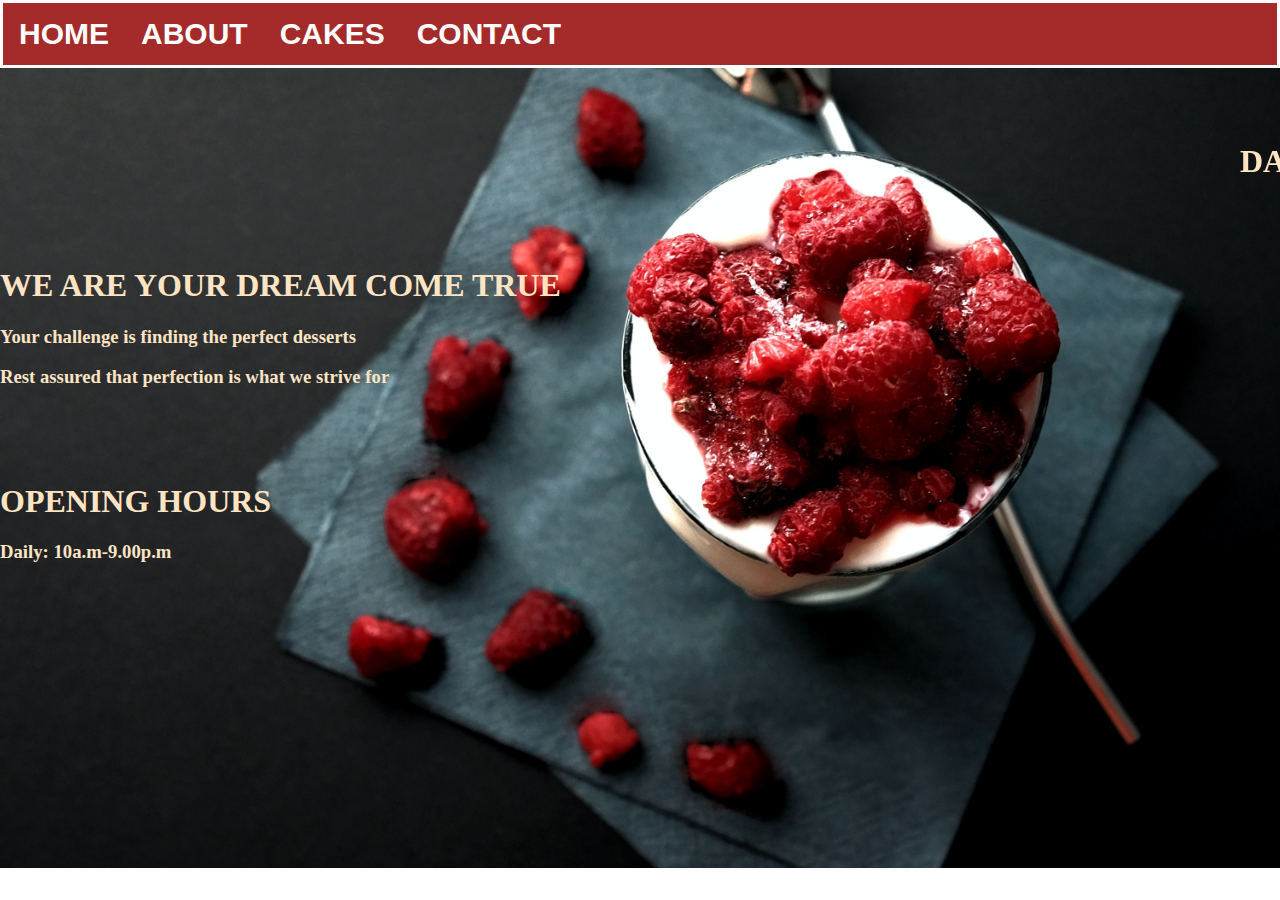
<file: index.html>
<!DOCTYPE html>
<html>
	<head>
		<title>Home-Dapur Gula</title>
		<link rel="stylesheet" href="style.css">
		

	</head>	
	<body>


		<div class="hero">
			<header>
				<div class="nav-bar">
					<ul>
						<li><a href="index.html">Home</a></li>
						<li><a href="about.html">About</a></li>
						<li><a href="cakes.html">Cakes</a></li>
						<li><a href="contact.html">Contact</a></li>


					</ul>	
					


			</header>	
			<div class="section">

			<div class="row">
			<div class="col s12 main-text">
				


			</div>	
				
			


		    </div>


			

<br>
<br>
<br>


<center><h1 style="color: #FFE4C4"><marquee>DAPUR GULA</marquee></h1>
<p></p></center>

<br>
<br>
<h1 style="color: #FFE4C4">WE ARE YOUR DREAM COME TRUE</h1>
<h3 style="color: #FFE4C4">Your challenge is finding the perfect desserts</h3>
<h3 style="color: #FFE4C4">Rest assured that perfection is what we strive for</h3>

<br>
<br>
<br>
<h1 style="color: #FFE4C4">OPENING HOURS</h1>
<h3 style="color: #FFE4C4">Daily: 10a.m-9.00p.m</h3>




</body>
</html>
</file>
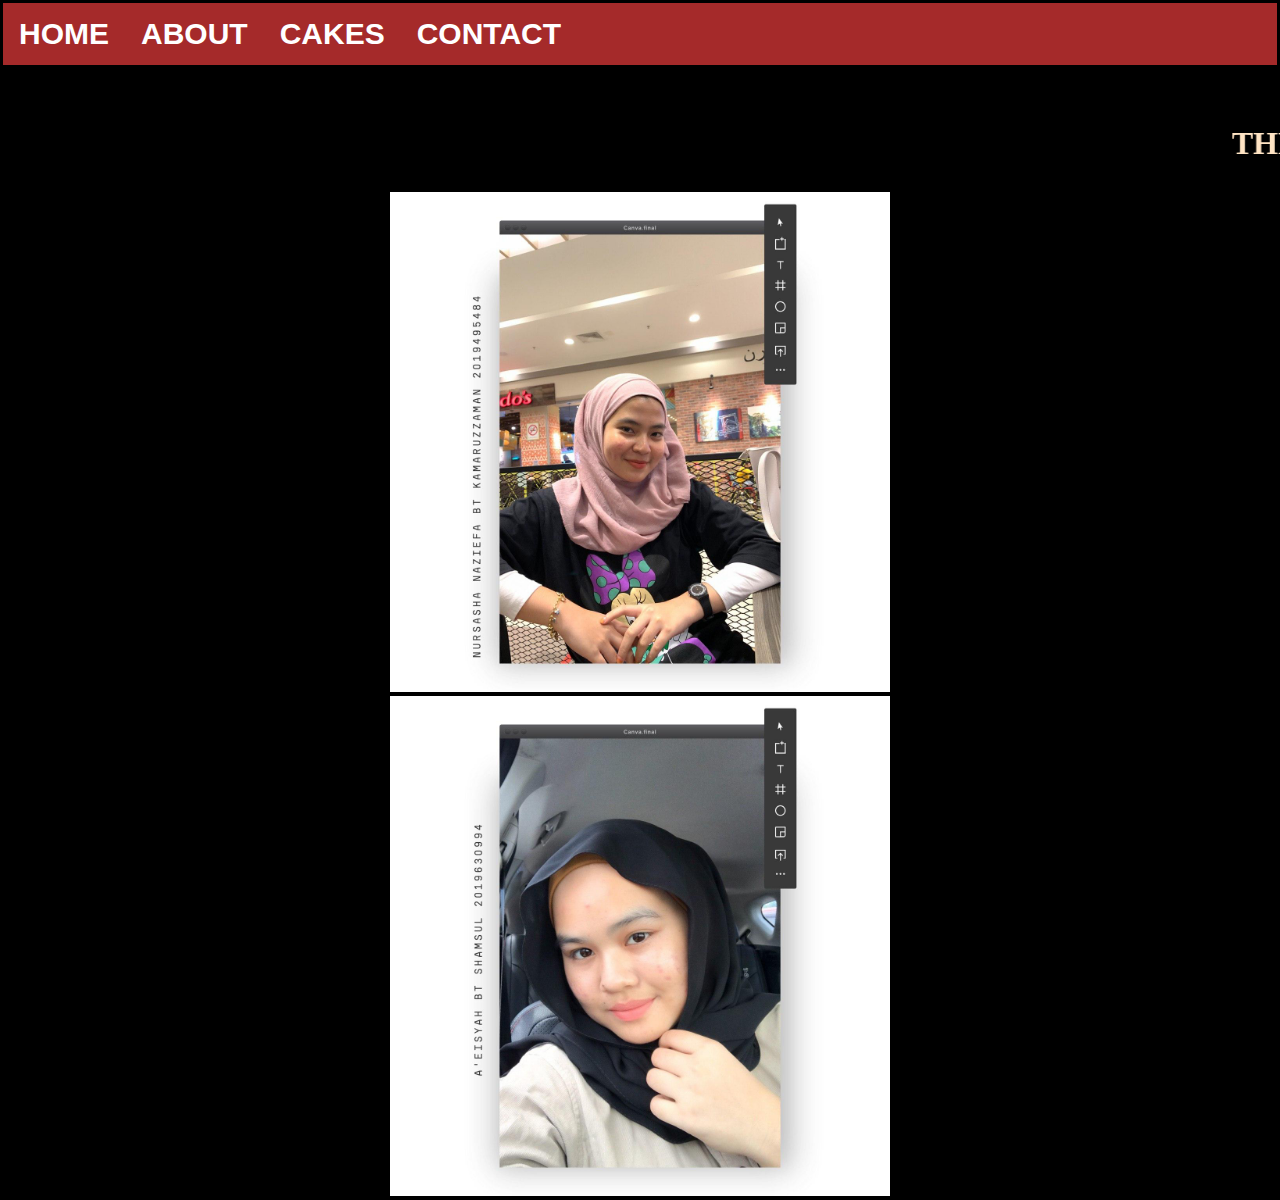
<file: about.html>
<!DOCTYPE html>
<html>
	<head>
		<title>About-Dapur Gula</title>
		<link rel="stylesheet" href="style.css">
		

	</head>	
	<body a link="black" vlink="black"bgcolor="#000000">


		<div class="hero">
			<header>
				<div class="nav-bar">
					<ul>
						<li><a href="index.html">Home</a></li>
						<li><a href="about.html">About</a></li>
						<li><a href="cakes.html">Cakes</a></li>
						<li><a href="contact.html">Contact</a></li>


					</ul>	
					
				</div>
				


			</header>	
			
				
			


		    </div>



<br>
<br>


<center><h1 style="color: #FFE4C4"><marquee>THE OWNER</marquee></h1>
<p></p></center>
<p></p>


<center><img src="images/sasha.jpg"width="500px"> <center><img src="images/ecah.jpg"width="500px">


</body>
</html>
</file>
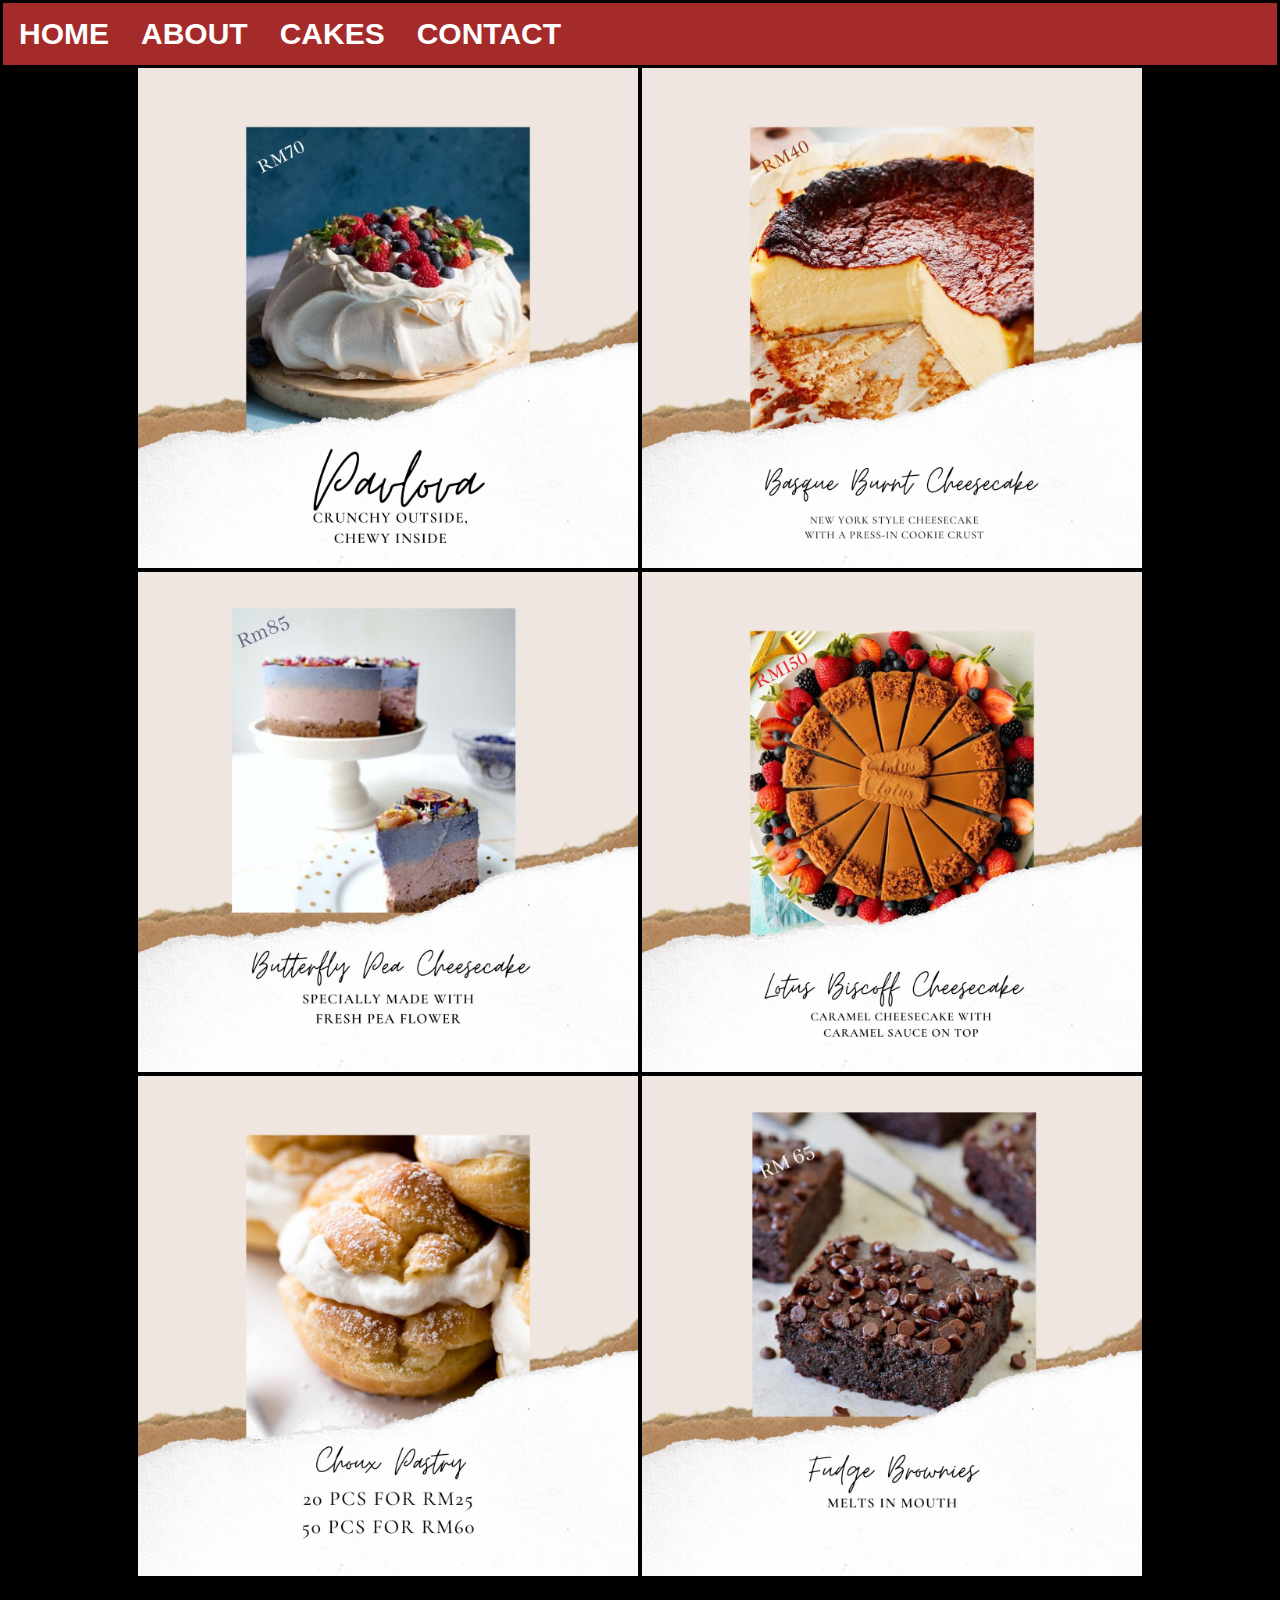
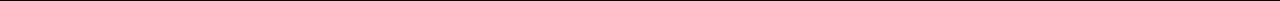
<file: cakes.html>
<!DOCTYPE html>
<html>
	<head>
		<title>Cakes-Dapur Gula</title>
		<link rel="stylesheet" href="style.css">


	</head>	
	<body a link="black" vlink="black"bgcolor="#000000">



		<div class="hero">
			<header>
				<div class="nav-bar">
					<ul>
						<li><a href="index.html">Home</a></li>
						<li><a href="about.html">About</a></li>
						<li><a href="cakes.html">Cakes</a></li>
						<li><a href="contact.html">Contact</a></li>

					</ul>	

				
			</header>

		
			
			
<center><img src="images/pav.jpg"width="500px">    <img src="images/bq.jpg"width="500px"> <img src="images/pea.jpg"width="500px"> <img src="images/lotus.jpg"width="500px"><img src="images/choux.jpg"width="500px"> <img src="images/brownies.jpg"width="500px">   </center>





<h1></h1>
<p></p>


</body>
</html>
</file>
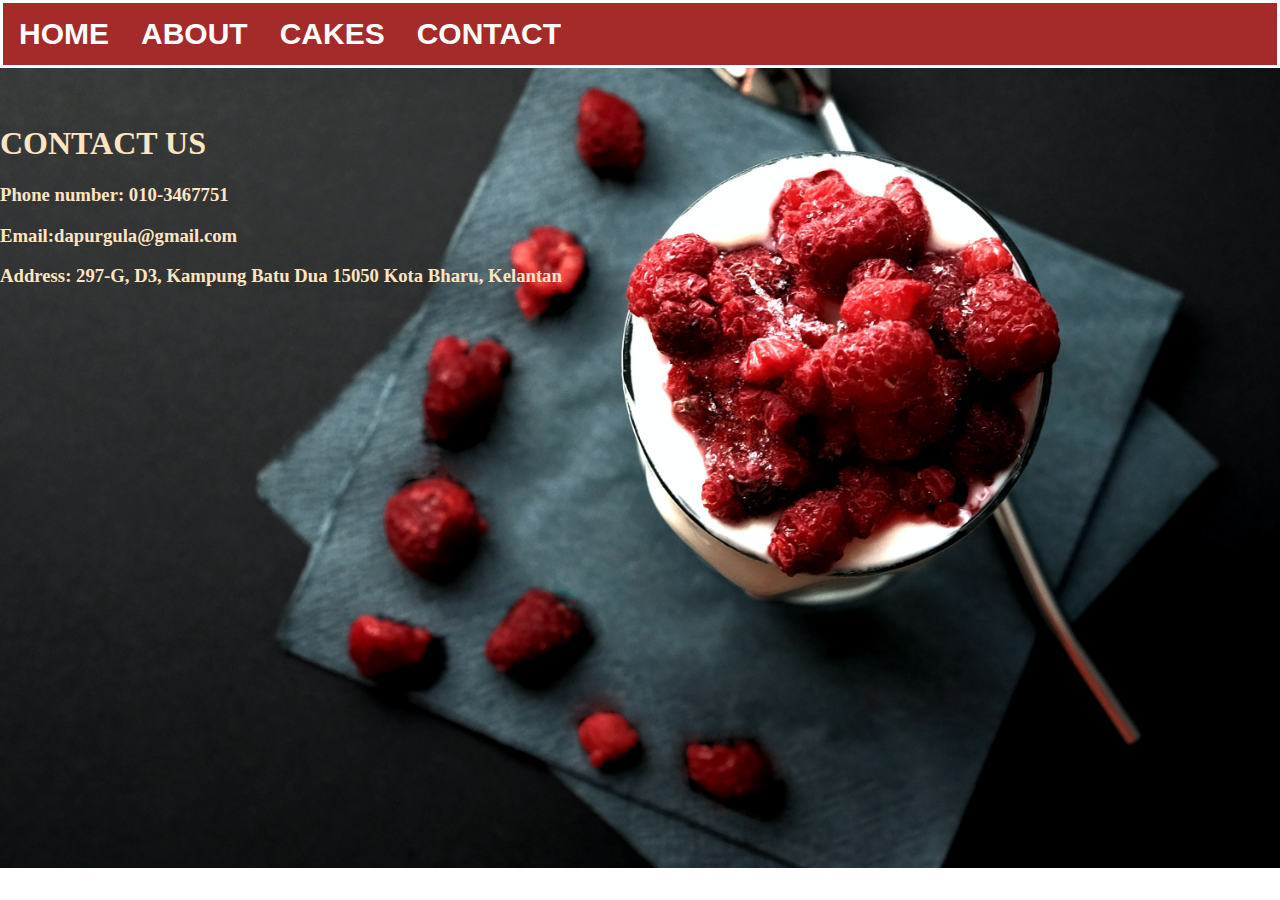
<file: contact.html>
<!DOCTYPE html>
<html>
	<head>
		<title>Contact-Dapur Gula</title>
		<link rel="stylesheet" href="style.css">
		

	</head>	
	<body>


		<div class="hero">
			<header>
				<div class="nav-bar">
					<ul>
						<li><a href="index.html">Home</a></li>
						<li><a href="about.html">About</a></li>
						<li><a href="cakes.html">Cakes</a></li>
						<li><a href="contact.html">Contact</a></li>
					</ul>	
					
				</div>
				


			</header>	
			<div class="section">
				
<br>
<br>
<h1 style="color: #FFE4C4">CONTACT US</h1>
<h3 style="color: #FFE4C4">Phone number: 010-3467751</h3>
<h3 style="color: #FFE4C4">Email:dapurgula@gmail.com</h3>
<h3 style="color: #FFE4C4">Address: 297-G, D3, Kampung Batu Dua 15050 Kota Bharu, Kelantan</h3>			


		    </div>



<h1></h1>
<p></p>


</body>
</html>
</file>
<file: style.css>
body{
	padding:0;
	margin:0;
	background color: white;
}
.container{
	width: 100%;
	height: auto;
	font-size: 14px;
	display: flex;
	flex-wrap: wrap;
	justify-content: center;
	align-items: flex-start;
}
header{
	background-color: #0000;
	padding: 3px;
	text-align: center;
	font-size: 20px;


}
.nav-bar{
	width: 100%;
	height:50%;
	font-family: sans-serif;
	font-weight: bold;
	font-size: 1.5em;
	text-transform: uppercase;

}
ul{
	list-style-type: none;
	margin: 0;
	padding: 0;
	overflow: hidden;
	background-color: #A52A2A
}

li{
	float: left;
}

li a{
	display: block;
	color: white;
	text-align: center;
	padding: 14px 16px;
	text-decoration: none;
}
h2{
	font-size: 3em;
	font-family: cursive;
	color: black;
	font-weight: bolder;
	text-decoration: underline;
	text-align: center;
	animation: color 3s linear infinite;
	animation-duration: 3s
}
.section{
	width: 100%;
	height:800px;
	background-image: url(images/berry.jpg);
	background-position: center;
	background-size: cover;
	background-repeat: no-repeat;
	
}
</file>
